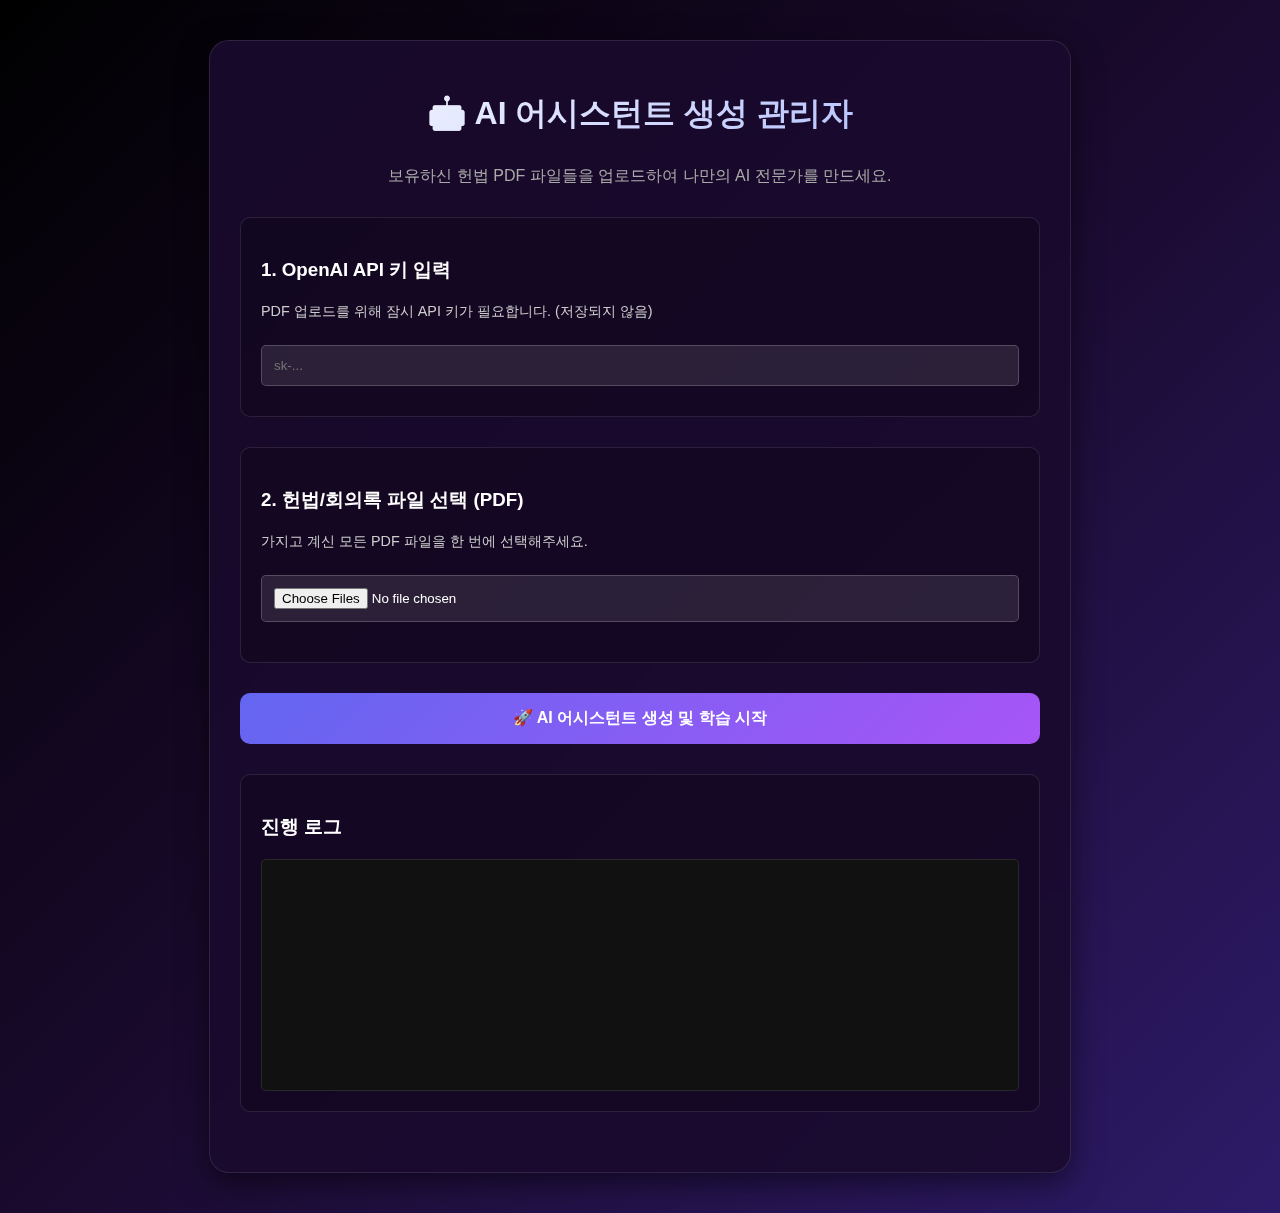
<file: admin.html>
<!DOCTYPE html>
<html lang="ko">

<head>
    <meta charset="UTF-8">
    <meta name="viewport" content="width=device-width, initial-scale=1.0">
    <title>AI 관리자 페이지 - 헌법 AI</title>
    <link rel="stylesheet" href="css/style.css">
    <style>
        body {
            display: block;
            padding: 40px;
            overflow-y: auto;
            color: #fff;
        }

        .container {
            max-width: 800px;
            margin: 0 auto;
            background: rgba(26, 10, 46, 0.9);
            padding: 30px;
            border-radius: 20px;
            box-shadow: 0 10px 30px rgba(0, 0, 0, 0.5);
            backdrop-filter: blur(10px);
            border: 1px solid rgba(255, 255, 255, 0.1);
        }

        h1,
        h2 {
            text-align: center;
            margin-bottom: 30px;
            background: linear-gradient(135deg, #fff 0%, #a5b4fc 100%);
            -webkit-background-clip: text;
            -webkit-text-fill-color: transparent;
        }

        .section {
            margin-bottom: 30px;
            padding: 20px;
            border: 1px solid rgba(255, 255, 255, 0.1);
            border-radius: 10px;
            background: rgba(0, 0, 0, 0.2);
        }

        input[type="text"],
        input[type="file"] {
            width: 100%;
            padding: 12px;
            margin: 10px 0;
            background: rgba(255, 255, 255, 0.1);
            border: 1px solid rgba(255, 255, 255, 0.2);
            border-radius: 5px;
            color: #fff;
            box-sizing: border-box;
        }

        .btn {
            width: 100%;
            padding: 15px;
            background: linear-gradient(135deg, #6366f1 0%, #a855f7 100%);
            color: white;
            border: none;
            border-radius: 10px;
            cursor: pointer;
            font-size: 16px;
            font-weight: bold;
            transition: all 0.3s ease;
        }

        .btn:hover {
            transform: translateY(-2px);
            box-shadow: 0 5px 15px rgba(99, 102, 241, 0.4);
        }

        .btn:disabled {
            background: #555;
            cursor: not-allowed;
            transform: none;
        }

        #log-area {
            background: #111;
            padding: 15px;
            border-radius: 5px;
            height: 200px;
            overflow-y: auto;
            font-family: monospace;
            font-size: 14px;
            border: 1px solid rgba(255, 255, 255, 0.1);
        }

        .log-entry {
            margin: 5px 0;
            border-bottom: 1px solid #222;
            padding-bottom: 2px;
        }

        .success {
            color: #4ade80;
        }

        .error {
            color: #f87171;
        }

        .info {
            color: #60a5fa;
        }

        .result-box {
            display: none;
            margin-top: 20px;
            padding: 20px;
            background: rgba(74, 222, 128, 0.1);
            border: 1px solid #4ade80;
            border-radius: 10px;
            text-align: center;
        }

        .copy-box {
            display: flex;
            gap: 10px;
            margin-top: 10px;
        }
    </style>
</head>

<body>
    <div class="container">
        <h1>🤖 AI 어시스턴트 생성 관리자</h1>
        <p style="text-align: center; color: #aaa; margin-bottom: 30px;">
            보유하신 헌법 PDF 파일들을 업로드하여 나만의 AI 전문가를 만드세요.
        </p>

        <div class="section">
            <h3>1. OpenAI API 키 입력</h3>
            <p style="font-size: 0.9em; color: #ccc;">PDF 업로드를 위해 잠시 API 키가 필요합니다. (저장되지 않음)</p>
            <input type="text" id="api-key" placeholder="sk-..." autocomplete="off">
        </div>

        <div class="section">
            <h3>2. 헌법/회의록 파일 선택 (PDF)</h3>
            <p style="font-size: 0.9em; color: #ccc;">가지고 계신 모든 PDF 파일을 한 번에 선택해주세요.</p>
            <input type="file" id="file-input" multiple accept=".pdf,.txt,.docx">
            <div id="file-list" style="margin-top: 10px; font-size: 0.9em; color: #aaa;"></div>
        </div>

        <button id="create-btn" class="btn">🚀 AI 어시스턴트 생성 및 학습 시작</button>

        <div id="result-area" class="result-box">
            <h3>🎉 생성 완료!</h3>
            <p>아래 어시스턴트 ID를 복사하여 <strong>index.html의 설정(⚙️)</strong>에 넣어주세요.</p>
            <div class="copy-box">
                <input type="text" id="assistant-id-result" readonly>
                <button onclick="copyResult()"
                    style="width: 80px; padding: 5px; background: #4ade80; border: none; border-radius: 5px; cursor: pointer; color: #000; font-weight: bold;">복사</button>
            </div>
        </div>

        <div class="section" style="margin-top: 30px;">
            <h3>진행 로그</h3>
            <div id="log-area"></div>
        </div>
    </div>

    <script src="js/admin.js"></script>
</body>

</html>
</file>
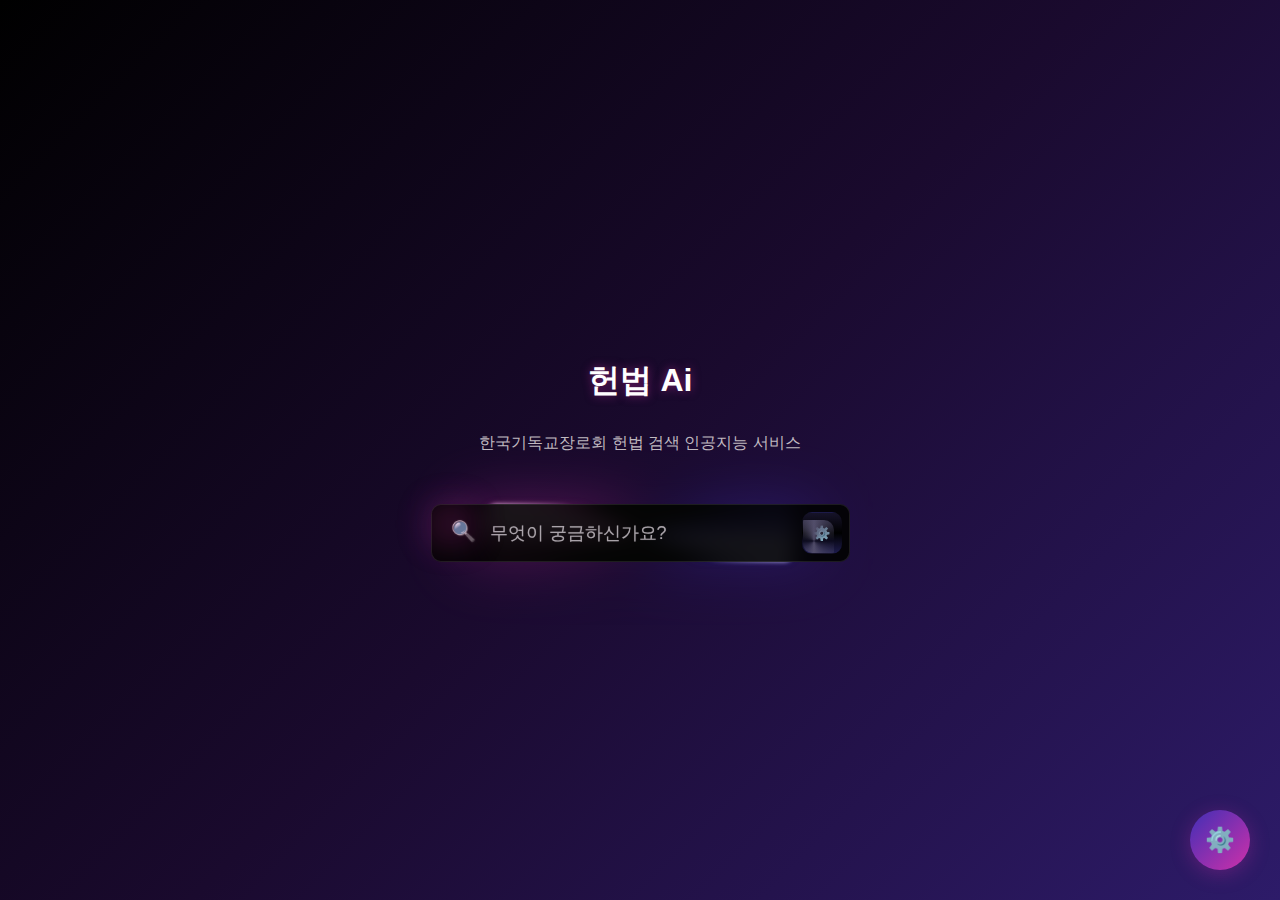
<file: index_backup.html>
<!DOCTYPE html>
<html lang="ko">
<head>
    <meta charset="UTF-8">
    <meta name="viewport" content="width=device-width, initial-scale=1.0">
    <title>PROK 헌법 Ai </title>
    <style>
        /* From Uiverse.io by Lakshay-art */ 
        body {
            margin: 0;
            padding: 0;
            min-height: 100vh;
            background: linear-gradient(135deg, #000000 0%, #1a0a2e 50%, #2d1b69 100%);
            display: flex;
            align-items: center;
            justify-content: center;
            font-family: 'Arial', sans-serif;
            overflow: hidden;
        }

        .grid {
            display: none; /* 체크무늬 제거 */
        }

        .white,
        .border,
        .darkBorderBg,
        .glow {
            max-height: 70px;
            max-width: 314px;
            height: 100%;
            width: 100%;
            position: absolute;
            overflow: hidden;
            z-index: -1;
            /* Border Radius */
            border-radius: 12px;
            filter: blur(3px);
        }

        .input {
            background-color: rgba(1, 2, 1, 0.9);
            border: none;
            width: 301px;
            height: 56px;
            border-radius: 10px;
            color: #ffffff;
            padding-inline: 59px;
            font-size: 18px;
            font-weight: 500;
            text-shadow: 0 0 1px rgba(255, 255, 255, 0.3);
            backdrop-filter: blur(10px);
            box-shadow: inset 0 0 0 1px rgba(255, 255, 255, 0.1);
        }

        #poda {
            display: flex;
            align-items: center;
            justify-content: center;
        }

        .input::placeholder {
            color: rgba(192, 185, 192, 0.8);
            font-weight: 400;
        }

        .input:focus {
            outline: none;
        }

        #input-mask {
            display: none; /* 입력 마스크 완전 제거 */
        }

        #pink-mask {
            pointer-events: none;
            width: 30px;
            height: 20px;
            position: absolute;
            background: #cf30aa;
            top: 10px;
            left: 5px;
            filter: blur(20px);
            opacity: 0.8;
            transition: all 2s;
        }

        #main:hover > #pink-mask {
            opacity: 0;
        }

        .white {
            max-height: 63px;
            max-width: 307px;
            border-radius: 10px;
            filter: blur(2px);
        }

        .white::before {
            content: "";
            z-index: -2;
            text-align: center;
            top: 50%;
            left: 50%;
            transform: translate(-50%, -50%) rotate(83deg);
            position: absolute;
            width: 600px;
            height: 600px;
            background-repeat: no-repeat;
            background-position: 0 0;
            filter: brightness(1.4);
            background-image: conic-gradient(
                rgba(0, 0, 0, 0) 0%,
                #a099d8,
                rgba(0, 0, 0, 0) 8%,
                rgba(0, 0, 0, 0) 50%,
                #dfa2da,
                rgba(0, 0, 0, 0) 58%
            );
            transition: all 2s;
        }

        .border {
            max-height: 59px;
            max-width: 303px;
            border-radius: 11px;
            filter: blur(0.5px);
        }

        .border::before {
            content: "";
            z-index: -2;
            text-align: center;
            top: 50%;
            left: 50%;
            transform: translate(-50%, -50%) rotate(70deg);
            position: absolute;
            width: 600px;
            height: 600px;
            filter: brightness(1.3);
            background-repeat: no-repeat;
            background-position: 0 0;
            background-image: conic-gradient(
                #1c191c,
                #402fb5 5%,
                #1c191c 14%,
                #1c191c 50%,
                #cf30aa 60%,
                #1c191c 64%
            );
            transition: all 2s;
        }

        .darkBorderBg {
            max-height: 65px;
            max-width: 312px;
        }

        .darkBorderBg::before {
            content: "";
            z-index: -2;
            text-align: center;
            top: 50%;
            left: 50%;
            transform: translate(-50%, -50%) rotate(82deg);
            position: absolute;
            width: 600px;
            height: 600px;
            background-repeat: no-repeat;
            background-position: 0 0;
            background-image: conic-gradient(
                rgba(0, 0, 0, 0),
                #18116a,
                rgba(0, 0, 0, 0) 10%,
                rgba(0, 0, 0, 0) 50%,
                #6e1b60,
                rgba(0, 0, 0, 0) 60%
            );
            transition: all 2s;
        }

        #poda:hover > .darkBorderBg::before {
            transform: translate(-50%, -50%) rotate(262deg);
        }

        #poda:hover > .glow::before {
            transform: translate(-50%, -50%) rotate(240deg);
        }

        #poda:hover > .white::before {
            transform: translate(-50%, -50%) rotate(263deg);
        }

        #poda:hover > .border::before {
            transform: translate(-50%, -50%) rotate(250deg);
        }

        #poda:hover > .darkBorderBg::before {
            transform: translate(-50%, -50%) rotate(-98deg);
        }

        #poda:hover > .glow::before {
            transform: translate(-50%, -50%) rotate(-120deg);
        }

        #poda:hover > .white::before {
            transform: translate(-50%, -50%) rotate(-97deg);
        }

        #poda:hover > .border::before {
            transform: translate(-50%, -50%) rotate(-110deg);
        }

        #poda:focus-within > .darkBorderBg::before {
            transform: translate(-50%, -50%) rotate(442deg);
            transition: all 4s;
        }

        #poda:focus-within > .glow::before {
            transform: translate(-50%, -50%) rotate(420deg);
            transition: all 4s;
        }

        #poda:focus-within > .white::before {
            transform: translate(-50%, -50%) rotate(443deg);
            transition: all 4s;
        }

        #poda:focus-within > .border::before {
            transform: translate(-50%, -50%) rotate(430deg);
            transition: all 4s;
        }

        .glow {
            overflow: hidden;
            filter: blur(30px);
            opacity: 0.4;
            max-height: 130px;
            max-width: 354px;
        }

        .glow:before {
            content: "";
            z-index: -2;
            text-align: center;
            top: 50%;
            left: 50%;
            transform: translate(-50%, -50%) rotate(60deg);
            position: absolute;
            width: 999px;
            height: 999px;
            background-repeat: no-repeat;
            background-position: 0 0;
            /*border color, change middle color*/
            background-image: conic-gradient(
                #000,
                #402fb5 5%,
                #000 38%,
                #000 50%,
                #cf30aa 60%,
                #000 87%
            );
            transition: all 2s;
        }

        @keyframes rotate {
            100% {
                transform: translate(-50%, -50%) rotate(450deg);
            }
        }

        @keyframes leftright {
            0% {
                transform: translate(0px, 0px);
                opacity: 1;
            }

            49% {
                transform: translate(250px, 0px);
                opacity: 0;
            }
            80% {
                transform: translate(-40px, 0px);
                opacity: 0;
            }

            100% {
                transform: translate(0px, 0px);
                opacity: 1;
            }
        }

        #filter-icon {
            position: absolute;
            top: 8px;
            right: 8px;
            display: flex;
            align-items: center;
            justify-content: center;
            z-index: 2;
            max-height: 40px;
            max-width: 38px;
            height: 100%;
            width: 100%;
            isolation: isolate;
            overflow: hidden;
            /* Border Radius */
            border-radius: 10px;
            background: linear-gradient(180deg, #161329, black, #1d1b4b);
            border: 1px solid transparent;
        }

        .filterBorder {
            height: 42px;
            width: 40px;
            position: absolute;
            overflow: hidden;
            top: 7px;
            right: 7px;
            border-radius: 10px;
        }

        .filterBorder::before {
            content: "";
            text-align: center;
            top: 50%;
            left: 50%;
            transform: translate(-50%, -50%) rotate(90deg);
            position: absolute;
            width: 600px;
            height: 600px;
            background-repeat: no-repeat;
            background-position: 0 0;
            filter: brightness(1.35);
            background-image: conic-gradient(
                rgba(0, 0, 0, 0),
                #3d3a4f,
                rgba(0, 0, 0, 0) 50%,
                rgba(0, 0, 0, 0) 50%,
                #3d3a4f,
                rgba(0, 0, 0, 0) 100%
            );
            animation: rotate 4s linear infinite;
        }

        #main {
            position: relative;
        }

        #search-icon {
            position: absolute;
            left: 20px;
            top: 15px;
            color: rgba(192, 185, 192, 0.9);
            font-size: 20px;
            text-shadow: 0 0 2px rgba(255, 255, 255, 0.2);
        }

        /* 추가 스타일 */
        .title {
            color: white;
            text-align: center;
            margin-bottom: 30px;
            font-size: 2rem;
            text-shadow: 0 0 10px rgba(207, 48, 170, 0.5);
        }

        .subtitle {
            color: #c0b9c0;
            text-align: center;
            margin-bottom: 50px;
            font-size: 1rem;
        }

        /* 챗봇 모달 스타일 */
        .chatbot-modal {
            position: fixed;
            top: 0;
            left: 0;
            width: 100%;
            height: 100%;
            background: rgba(0, 0, 0, 0.8);
            backdrop-filter: blur(10px);
            z-index: 2000;
            opacity: 0;
            visibility: hidden;
            transition: all 0.3s ease;
            display: flex;
            align-items: center;
            justify-content: center;
        }

        .chatbot-modal.show {
            opacity: 1;
            visibility: visible;
        }

        .chatbot-container {
            background: rgba(26, 10, 46, 0.95);
            backdrop-filter: blur(20px);
            border-radius: 20px;
            width: 90%;
            max-width: 800px;
            height: 80vh;
            max-height: 600px;
            border: 1px solid rgba(207, 48, 170, 0.3);
            box-shadow: 0 20px 60px rgba(0, 0, 0, 0.5);
            transform: scale(0.9);
            transition: transform 0.3s ease;
            display: flex;
            flex-direction: column;
        }

        .chatbot-modal.show .chatbot-container {
            transform: scale(1);
        }

        /* 챗봇 헤더 */
        .chatbot-header {
            display: flex;
            justify-content: space-between;
            align-items: center;
            padding: 20px 24px;
            border-bottom: 1px solid rgba(207, 48, 170, 0.2);
            background: rgba(207, 48, 170, 0.1);
            border-radius: 20px 20px 0 0;
        }

        .chatbot-title {
            color: white;
            font-size: 1.3rem;
            font-weight: 600;
            display: flex;
            align-items: center;
            gap: 12px;
        }

        .chatbot-avatar {
            width: 32px;
            height: 32px;
            border-radius: 50%;
            background: linear-gradient(135deg, #402fb5, #cf30aa);
            display: flex;
            align-items: center;
            justify-content: center;
            color: white;
            font-weight: 600;
            font-size: 1rem;
        }

        .chatbot-close {
            background: none;
            border: none;
            color: #c0b9c0;
            font-size: 1.5rem;
            cursor: pointer;
            padding: 8px;
            border-radius: 8px;
            transition: all 0.2s ease;
        }

        .chatbot-close:hover {
            background: rgba(207, 48, 170, 0.1);
            color: #cf30aa;
        }

        /* 챗봇 메시지 영역 */
        .chatbot-messages {
            flex: 1;
            overflow-y: auto;
            padding: 20px;
            display: flex;
            flex-direction: column;
            gap: 16px;
        }

        .chatbot-message {
            display: flex;
            gap: 12px;
            animation: messageSlideIn 0.3s ease;
        }

        @keyframes messageSlideIn {
            from {
                opacity: 0;
                transform: translateY(10px);
            }
            to {
                opacity: 1;
                transform: translateY(0);
            }
        }

        .chatbot-message.user {
            flex-direction: row-reverse;
        }

        .message-avatar {
            width: 36px;
            height: 36px;
            border-radius: 50%;
            display: flex;
            align-items: center;
            justify-content: center;
            font-weight: 600;
            font-size: 0.9rem;
            flex-shrink: 0;
        }

        .message-avatar.bot {
            background: linear-gradient(135deg, #402fb5, #cf30aa);
            color: white;
        }

        .message-avatar.user {
            background: linear-gradient(135deg, #cf30aa, #402fb5);
            color: white;
        }

        .message-content {
            max-width: 70%;
            padding: 12px 16px;
            border-radius: 18px;
            line-height: 1.4;
            word-wrap: break-word;
        }

        .message-content.bot {
            background: rgba(207, 48, 170, 0.1);
            color: #c0b9c0;
            border: 1px solid rgba(207, 48, 170, 0.2);
        }

        .message-content.user {
            background: linear-gradient(135deg, #402fb5, #cf30aa);
            color: white;
        }

        /* 챗봇 입력 영역 */
        .chatbot-input-area {
            padding: 20px;
            border-top: 1px solid rgba(207, 48, 170, 0.2);
            background: rgba(207, 48, 170, 0.05);
            border-radius: 0 0 20px 20px;
        }

        .chatbot-input-container {
            display: flex;
            gap: 12px;
            align-items: flex-end;
        }

        .chatbot-input {
            flex: 1;
            background: rgba(1, 2, 1, 0.9);
            border: 1px solid rgba(207, 48, 170, 0.3);
            border-radius: 20px;
            color: #ffffff;
            padding: 12px 16px;
            font-size: 14px;
            resize: none;
            min-height: 44px;
            max-height: 120px;
            backdrop-filter: blur(10px);
            box-shadow: inset 0 0 0 1px rgba(255, 255, 255, 0.1);
        }

        .chatbot-input:focus {
            outline: none;
            border-color: #cf30aa;
            box-shadow: 0 0 0 2px rgba(207, 48, 170, 0.2);
        }

        .chatbot-input:disabled {
            opacity: 0.5;
            cursor: not-allowed;
        }

        .chatbot-input::placeholder {
            color: rgba(192, 185, 192, 0.6);
        }

        .chatbot-send-btn {
            background: linear-gradient(135deg, #402fb5, #cf30aa);
            border: none;
            border-radius: 50%;
            width: 44px;
            height: 44px;
            color: white;
            font-size: 18px;
            cursor: pointer;
            transition: all 0.2s ease;
            display: flex;
            align-items: center;
            justify-content: center;
            flex-shrink: 0;
        }

        .chatbot-send-btn:hover:not(:disabled) {
            transform: scale(1.05);
            box-shadow: 0 4px 12px rgba(207, 48, 170, 0.3);
        }

        .chatbot-send-btn:disabled {
            opacity: 0.5;
            cursor: not-allowed;
            transform: none;
        }

        /* 타이핑 애니메이션 */
        .typing-indicator {
            display: flex;
            gap: 4px;
            padding: 12px 16px;
            background: rgba(207, 48, 170, 0.1);
            border-radius: 18px;
            border: 1px solid rgba(207, 48, 170, 0.2);
            width: fit-content;
        }

        .typing-dot {
            width: 8px;
            height: 8px;
            border-radius: 50%;
            background: #cf30aa;
            animation: typing 1.4s infinite ease-in-out;
        }

        .typing-dot:nth-child(1) { animation-delay: -0.32s; }
        .typing-dot:nth-child(2) { animation-delay: -0.16s; }

        @keyframes typing {
            0%, 80%, 100% {
                transform: scale(0.8);
                opacity: 0.5;
            }
            40% {
                transform: scale(1);
                opacity: 1;
            }
        }

        /* 자료를 찾는 중 애니메이션 */
        @keyframes searching {
            0%, 100% {
                opacity: 1;
            }
            50% {
                opacity: 0.7;
            }
        }

        .searching-indicator {
            animation: searching 1.5s ease-in-out infinite;
        }

        /* 복사 버튼 스타일 */
        .copy-btn {
            position: absolute;
            top: 8px;
            right: 8px;
            background: rgba(207, 48, 170, 0.2);
            border: 1px solid rgba(207, 48, 170, 0.3);
            border-radius: 6px;
            color: #c0b9c0;
            padding: 4px 8px;
            font-size: 11px;
            cursor: pointer;
            transition: all 0.2s ease;
            opacity: 0;
            z-index: 10;
        }

        .message-content:hover .copy-btn {
            opacity: 1;
        }

        .copy-btn:hover {
            background: rgba(207, 48, 170, 0.3);
            color: #ffffff;
            transform: scale(1.05);
        }

        .copy-btn.copied {
            background: rgba(76, 175, 80, 0.3);
            border-color: rgba(76, 175, 80, 0.5);
            color: #4CAF50;
        }

        /* 공유 버튼 스타일 */
        .share-btn {
            position: absolute;
            top: 20px;
            right: 20px;
            background: linear-gradient(135deg, #402fb5, #cf30aa);
            border: none;
            border-radius: 8px;
            color: white;
            padding: 8px 12px;
            font-size: 12px;
            font-weight: 500;
            cursor: pointer;
            transition: all 0.2s ease;
            z-index: 1001;
            display: flex;
            align-items: center;
            gap: 6px;
        }

        .share-btn:hover {
            transform: translateY(-1px);
            box-shadow: 0 4px 12px rgba(207, 48, 170, 0.3);
        }

        .share-btn:active {
            transform: translateY(0);
        }

        /* 메시지 컨테이너에 상대 위치 설정 */
        .chatbot-message {
            position: relative;
        }

        .message-content {
            position: relative;
        }

        /* 대화 횟수 표시 */
        .conversation-counter {
            position: absolute;
            top: 20px;
            right: 80px;
            background: rgba(207, 48, 170, 0.2);
            color: #c0b9c0;
            padding: 4px 12px;
            border-radius: 12px;
            font-size: 0.8rem;
            border: 1px solid rgba(207, 48, 170, 0.3);
        }

        /* 스크롤바 스타일 */
        .chatbot-messages::-webkit-scrollbar {
            width: 6px;
        }

        .chatbot-messages::-webkit-scrollbar-track {
            background: rgba(207, 48, 170, 0.1);
            border-radius: 3px;
        }

        .chatbot-messages::-webkit-scrollbar-thumb {
            background: rgba(207, 48, 170, 0.3);
            border-radius: 3px;
        }

        .chatbot-messages::-webkit-scrollbar-thumb:hover {
            background: rgba(207, 48, 170, 0.5);
        }

        /* 셋업 버튼 스타일 */
        .setup-button {
            position: fixed;
            bottom: 30px;
            right: 30px;
            width: 60px;
            height: 60px;
            background: linear-gradient(135deg, #402fb5, #cf30aa);
            border: none;
            border-radius: 50%;
            color: white;
            font-size: 24px;
            cursor: pointer;
            box-shadow: 0 4px 20px rgba(207, 48, 170, 0.3);
            transition: all 0.3s ease;
            z-index: 1000;
            display: flex;
            align-items: center;
            justify-content: center;
        }

        .setup-button:hover {
            transform: scale(1.1);
            box-shadow: 0 6px 25px rgba(207, 48, 170, 0.4);
        }

        .setup-button:active {
            transform: scale(0.95);
        }

        /* 셋업 패널 스타일 */
        .setup-panel {
            position: fixed;
            bottom: 100px;
            right: 30px;
            width: 350px;
            background: rgba(26, 10, 46, 0.95);
            border: 1px solid rgba(207, 48, 170, 0.3);
            border-radius: 20px;
            backdrop-filter: blur(20px);
            box-shadow: 0 10px 40px rgba(0, 0, 0, 0.5);
            z-index: 999;
            opacity: 0;
            visibility: hidden;
            transform: translateY(20px);
            transition: all 0.3s ease;
            padding: 25px;
        }

        .setup-panel.show {
            opacity: 1;
            visibility: visible;
            transform: translateY(0);
        }

        .setup-header {
            display: flex;
            justify-content: space-between;
            align-items: center;
            margin-bottom: 20px;
            padding-bottom: 15px;
            border-bottom: 1px solid rgba(207, 48, 170, 0.2);
        }

        .setup-title {
            color: #ffffff;
            font-size: 18px;
            font-weight: 600;
        }

        .setup-close {
            background: none;
            border: none;
            color: #c0b9c0;
            font-size: 20px;
            cursor: pointer;
            padding: 5px;
            border-radius: 50%;
            transition: all 0.2s ease;
        }

        .setup-close:hover {
            background: rgba(207, 48, 170, 0.2);
            color: #ffffff;
        }

        .setup-section {
            margin-bottom: 20px;
        }

        .setup-section-title {
            color: #c0b9c0;
            font-size: 14px;
            font-weight: 500;
            margin-bottom: 10px;
            text-transform: uppercase;
            letter-spacing: 0.5px;
        }

        .setup-input-group {
            margin-bottom: 15px;
        }

        .setup-label {
            display: block;
            color: #ffffff;
            font-size: 13px;
            margin-bottom: 5px;
            font-weight: 500;
        }

        .setup-input {
            width: 100%;
            background: rgba(1, 2, 1, 0.8);
            border: 1px solid rgba(207, 48, 170, 0.3);
            border-radius: 10px;
            color: #ffffff;
            padding: 10px 12px;
            font-size: 13px;
            backdrop-filter: blur(10px);
            transition: all 0.2s ease;
        }

        .setup-input:focus {
            outline: none;
            border-color: #cf30aa;
            box-shadow: 0 0 0 2px rgba(207, 48, 170, 0.2);
        }

        .setup-input::placeholder {
            color: rgba(192, 185, 192, 0.5);
        }

        .setup-select {
            width: 100%;
            background: rgba(1, 2, 1, 0.8);
            border: 1px solid rgba(207, 48, 170, 0.3);
            border-radius: 10px;
            color: #ffffff;
            padding: 10px 12px;
            font-size: 13px;
            backdrop-filter: blur(10px);
            cursor: pointer;
        }

        .setup-select:focus {
            outline: none;
            border-color: #cf30aa;
        }

        .setup-select option {
            background: rgba(26, 10, 46, 0.95);
            color: #ffffff;
        }

        .setup-toggle {
            display: flex;
            align-items: center;
            justify-content: space-between;
            margin-bottom: 10px;
        }

        .toggle-label {
            color: #ffffff;
            font-size: 13px;
            font-weight: 500;
        }

        .toggle-switch {
            position: relative;
            width: 44px;
            height: 24px;
            background: rgba(207, 48, 170, 0.3);
            border-radius: 12px;
            cursor: pointer;
            transition: all 0.3s ease;
        }

        .toggle-switch.active {
            background: #cf30aa;
        }

        .toggle-switch::after {
            content: '';
            position: absolute;
            top: 2px;
            left: 2px;
            width: 20px;
            height: 20px;
            background: white;
            border-radius: 50%;
            transition: all 0.3s ease;
        }

        .toggle-switch.active::after {
            transform: translateX(20px);
        }

        .setup-buttons {
            display: flex;
            gap: 8px;
            margin-top: 20px;
            flex-wrap: wrap;
        }

        .setup-btn {
            flex: 1;
            min-width: 80px;
            background: linear-gradient(135deg, #402fb5, #cf30aa);
            border: none;
            border-radius: 10px;
            color: white;
            padding: 10px 12px;
            font-size: 12px;
            font-weight: 500;
            cursor: pointer;
            transition: all 0.2s ease;
        }

        .setup-btn:hover {
            transform: translateY(-1px);
            box-shadow: 0 4px 12px rgba(207, 48, 170, 0.3);
        }

        .setup-btn.secondary {
            background: rgba(207, 48, 170, 0.2);
            border: 1px solid rgba(207, 48, 170, 0.3);
        }

        .setup-btn.secondary:hover {
            background: rgba(207, 48, 170, 0.3);
        }

        .setup-btn.close {
            background: rgba(244, 67, 54, 0.2);
            border: 1px solid rgba(244, 67, 54, 0.3);
            color: #ff6b6b;
        }

        .setup-btn.close:hover {
            background: rgba(244, 67, 54, 0.3);
            color: #ffffff;
        }

        .setup-status {
            display: flex;
            align-items: center;
            gap: 8px;
            margin-bottom: 15px;
            padding: 10px;
            background: rgba(207, 48, 170, 0.1);
            border-radius: 10px;
            border: 1px solid rgba(207, 48, 170, 0.2);
        }

        .status-indicator {
            width: 8px;
            height: 8px;
            border-radius: 50%;
            background: #4CAF50;
        }

        .status-indicator.error {
            background: #f44336;
        }

        .status-text {
            color: #c0b9c0;
            font-size: 12px;
        }

        .setup-info {
            color: rgba(192, 185, 192, 0.7);
            font-size: 11px;
            line-height: 1.4;
            margin-top: 5px;
        }
    </style>
</head>
<body>
    <div class="grid"></div>
    
    <div style="text-align: center; z-index: 10;">
        <h1 class="title">헌법 Ai</h1>
        <p class="subtitle">한국기독교장로회 헌법 검색 인공지능 서비스 </p>
        
        <div id="main">
            <div id="poda">
                <div class="glow"></div>
                <div class="darkBorderBg"></div>
                <div class="border"></div>
                <div class="white"></div>
                
                <input type="text" class="input" placeholder="무엇이 궁금하신가요?" id="search-input" autocomplete="off" autocorrect="off" autocapitalize="off" spellcheck="false">
                
                <div id="search-icon">🔍</div>
                <div id="input-mask"></div>
                <div id="pink-mask"></div>
                
                <div id="filter-icon">
                    <div class="filterBorder"></div>
                    <span style="color: white; font-size: 14px;">⚙️</span>
                </div>
            </div>
        </div>
    </div>

    <!-- 챗봇 모달 -->
    <div class="chatbot-modal" id="chatbot-modal">
        <div class="chatbot-container">
            <!-- 챗봇 헤더 -->
            <div class="chatbot-header">
                <div class="chatbot-title">
                    <div class="chatbot-avatar">AI</div>
                    <span>헌법 AI 어시스턴트</span>
                </div>
                <div class="conversation-counter" id="conversation-counter">
                    대화: 0/10
                </div>
                <button class="chatbot-close" id="chatbot-close">&times;</button>
            </div>

            <!-- 챗봇 메시지 영역 -->
            <div class="chatbot-messages" id="chatbot-messages">
                <!-- 메시지들이 여기에 동적으로 추가됩니다 -->
            </div>

            <!-- 공유 버튼 -->
            <button class="share-btn" id="share-conversation-btn" title="대화 내용 공유">
                📤 공유
            </button>

            <!-- 챗봇 입력 영역 -->
            <div class="chatbot-input-area">
                <div class="chatbot-input-container">
                    <textarea 
                        class="chatbot-input" 
                        id="chatbot-input" 
                        placeholder="추가 질문을 입력하세요..."
                        rows="1"
                        autocomplete="off"
                        autocorrect="off"
                        autocapitalize="off"
                        spellcheck="false"
                    ></textarea>
                    <button class="chatbot-send-btn" id="chatbot-send-btn">
                        ➤
                    </button>
                </div>
            </div>
        </div>
    </div>

    <!-- 셋업 버튼 -->
    <button class="setup-button" id="setup-button" title="AI 설정">
        ⚙️
    </button>

    <!-- 셋업 패널 -->
    <div class="setup-panel" id="setup-panel">
        <div class="setup-header">
            <div class="setup-title">AI 설정</div>
            <button class="setup-close" id="setup-close">&times;</button>
        </div>

        <!-- API 상태 -->
        <div class="setup-status" id="api-status">
            <div class="status-indicator" id="status-indicator"></div>
            <div class="status-text" id="status-text">API 연결 확인 중...</div>
        </div>

        <!-- API 설정 섹션 -->
        <div class="setup-section">
            <div class="setup-section-title">OpenAI API 설정</div>
            
            <div class="setup-input-group">
                <label class="setup-label">API 키</label>
                <input type="password" class="setup-input" id="api-key-input" placeholder="sk-...">
                <div class="setup-info">OpenAI API 키를 입력하세요. 보안을 위해 암호화되어 저장됩니다.</div>
            </div>

            <div class="setup-input-group">
                <label class="setup-label">모델 선택</label>
                <select class="setup-select" id="model-select">
                    <option value="gpt-3.5-turbo">GPT-3.5 Turbo (빠름, 저렴)</option>
                    <option value="gpt-4">GPT-4 (정확함, 비쌈)</option>
                    <option value="gpt-4-turbo">GPT-4 Turbo (균형)</option>
                </select>
            </div>

            <div class="setup-input-group">
                <label class="setup-label">최대 토큰 수</label>
                <input type="number" class="setup-input" id="max-tokens-input" value="500" min="100" max="2000">
                <div class="setup-info">응답의 최대 길이를 설정합니다. 높을수록 긴 답변을 받을 수 있습니다.</div>
            </div>

            <div class="setup-input-group">
                <label class="setup-label">창의성 (Temperature)</label>
                <input type="range" class="setup-input" id="temperature-input" min="0" max="2" step="0.1" value="0.7">
                <div class="setup-info">0: 일관된 답변, 2: 창의적인 답변</div>
            </div>
        </div>

        <!-- 대화 설정 섹션 -->
        <div class="setup-section">
            <div class="setup-section-title">대화 설정</div>
            
            <div class="setup-input-group">
                <label class="setup-label">최대 대화 횟수</label>
                <input type="number" class="setup-input" id="max-conversations-input" value="10" min="5" max="50">
            </div>

            <div class="setup-toggle">
                <span class="toggle-label">대화 기록 저장</span>
                <div class="toggle-switch" id="save-history-toggle">
                    <input type="checkbox" id="save-history-checkbox" style="display: none;">
                </div>
            </div>

            <div class="setup-toggle">
                <span class="toggle-label">타이핑 애니메이션</span>
                <div class="toggle-switch active" id="typing-animation-toggle">
                    <input type="checkbox" id="typing-animation-checkbox" checked style="display: none;">
                </div>
            </div>
        </div>

        <!-- 프롬프트 설정 섹션 -->
        <div class="setup-section">
            <div class="setup-section-title">AI 프롬프트 설정</div>
            
            <div class="setup-input-group">
                <label class="setup-label">시스템 프롬프트</label>
                <textarea class="setup-input" id="system-prompt-input" rows="4" placeholder="AI의 역할과 행동을 정의하는 프롬프트를 입력하세요...">당신은 한국기독교장로회 헌법 전문가입니다. 사용자의 질문에 대해 헌법에 근거하여 정확하고 친근하게 답변해주세요. 답변은 한국어로 하며, 헌법 조항을 인용할 때는 구체적으로 언급해주세요.</textarea>
            </div>
        </div>

        <!-- 버튼 영역 -->
        <div class="setup-buttons">
            <button class="setup-btn" id="save-settings-btn">설정 저장</button>
            <button class="setup-btn secondary" id="test-api-btn">API 테스트</button>
            <button class="setup-btn secondary" id="reset-settings-btn">초기화</button>
            <button class="setup-btn secondary close" id="close-settings-btn">닫기</button>
        </div>
    </div>

    <script>
        // 챗봇 상태 관리
        let isModalOpen = false;
        let isSetupPanelOpen = false;
        let conversationHistory = [];
        let conversationCount = 0;
        let MAX_CONVERSATIONS = 10;

        // AI 설정 관리
        let aiSettings = {
            apiKey: '', // API 키는 사용자가 설정에서 입력해야 함
            model: 'gpt-3.5-turbo',
            maxTokens: 500,
            temperature: 0.7,
            systemPrompt: '당신은 한국기독교장로회 헌법 전문가입니다. 사용자의 질문에 대해 헌법에 근거하여 정확하고 친근하게 답변해주세요. 답변은 한국어로 하며, 헌법 조항을 인용할 때는 구체적으로 언급해주세요.',
            saveHistory: false,
            typingAnimation: true
        };

        // ChatGPT API 설정
        const OPENAI_API_URL = 'https://api.openai.com/v1/chat/completions';

        // DOM 요소들
        const searchInput = document.getElementById('search-input');
        const chatbotModal = document.getElementById('chatbot-modal');
        const chatbotClose = document.getElementById('chatbot-close');
        const chatbotMessages = document.getElementById('chatbot-messages');
        const chatbotInput = document.getElementById('chatbot-input');
        const chatbotSendBtn = document.getElementById('chatbot-send-btn');
        const conversationCounter = document.getElementById('conversation-counter');

        // 셋업 패널 DOM 요소들
        const setupButton = document.getElementById('setup-button');
        const setupPanel = document.getElementById('setup-panel');
        const setupClose = document.getElementById('setup-close');
        const apiKeyInput = document.getElementById('api-key-input');
        const modelSelect = document.getElementById('model-select');
        const maxTokensInput = document.getElementById('max-tokens-input');
        const temperatureInput = document.getElementById('temperature-input');
        const maxConversationsInput = document.getElementById('max-conversations-input');
        const saveHistoryToggle = document.getElementById('save-history-toggle');
        const saveHistoryCheckbox = document.getElementById('save-history-checkbox');
        const typingAnimationToggle = document.getElementById('typing-animation-toggle');
        const typingAnimationCheckbox = document.getElementById('typing-animation-checkbox');
        const systemPromptInput = document.getElementById('system-prompt-input');
        const saveSettingsBtn = document.getElementById('save-settings-btn');
        const testApiBtn = document.getElementById('test-api-btn');
        const resetSettingsBtn = document.getElementById('reset-settings-btn');
        const closeSettingsBtn = document.getElementById('close-settings-btn');
        const shareConversationBtn = document.getElementById('share-conversation-btn');
        const statusIndicator = document.getElementById('status-indicator');
        const statusText = document.getElementById('status-text');

        // ChatGPT API 호출 함수
        async function callChatGPTAPI(userMessage, conversationHistory) {
            try {
                // API 키 확인
                if (!checkApiKey()) {
                    throw new Error('API 키가 설정되지 않았습니다. ⚙️ 설정에서 API 키를 입력해주세요.');
                }

                // 대화 기록을 OpenAI 형식으로 변환
                const messages = [
                    {
                        role: "system",
                        content: aiSettings.systemPrompt
                    }
                ];

                // 이전 대화 기록 추가 (최근 10개만)
                const recentHistory = conversationHistory.slice(-10);
                recentHistory.forEach(msg => {
                    if (msg.sender === 'user') {
                        messages.push({
                            role: "user",
                            content: msg.content
                        });
                    } else if (msg.sender === 'bot') {
                        messages.push({
                            role: "assistant",
                            content: msg.content
                        });
                    }
                });

                // 현재 사용자 메시지 추가
                messages.push({
                    role: "user",
                    content: userMessage
                });

                const response = await fetch(OPENAI_API_URL, {
                    method: 'POST',
                    headers: {
                        'Content-Type': 'application/json',
                        'Authorization': `Bearer ${aiSettings.apiKey}`
                    },
                    body: JSON.stringify({
                        model: aiSettings.model,
                        messages: messages,
                        max_tokens: aiSettings.maxTokens,
                        temperature: aiSettings.temperature,
                        top_p: 1,
                        frequency_penalty: 0,
                        presence_penalty: 0
                    })
                });

                if (!response.ok) {
                    throw new Error(`API 호출 실패: ${response.status} ${response.statusText}`);
                }

                const data = await response.json();
                
                if (data.choices && data.choices[0] && data.choices[0].message) {
                    return data.choices[0].message.content.trim();
                } else {
                    throw new Error('API 응답 형식 오류');
                }

            } catch (error) {
                console.error('ChatGPT API 호출 오류:', error);
                return `죄송합니다. 일시적인 오류가 발생했습니다. 잠시 후 다시 시도해주세요. (오류: ${error.message})`;
            }
        }

        // 폴백 응답 (API 오류 시 사용)
        const fallbackResponses = {
            // 헌법 관련 응답
            constitution: [
                "한국기독교장로회 헌법에 따르면, 교회는 그리스도의 몸이요 하나님의 백성의 공동체입니다. 교회의 본질과 사명에 대해 더 자세히 알고 싶으시면 말씀해 주세요.",
                "헌법 제1조에서는 교회의 정의를 명확히 하고 있습니다. 교회는 말씀과 성례를 통해 그리스도를 고백하고, 하나님의 나라를 선포하는 성령의 공동체입니다.",
                "헌법에 명시된 교회의 사명은 모든 민족을 제자로 삼는 것입니다. 이는 마태복음 28장의 대위임령에 근거한 중요한 사명입니다.",
                "교회의 치리는 하나님의 말씀에 따라 행하여져야 하며, 교회의 질서와 평화를 유지하기 위한 것입니다. 권징은 사랑의 정신으로 행하여져야 합니다."
            ],
            
            // 일반적인 대화 응답
            general: [
                "흥미로운 질문이네요! 더 구체적으로 말씀해 주시면 더 정확한 답변을 드릴 수 있습니다.",
                "좋은 지적입니다. 이 주제에 대해 헌법에서 어떻게 다루고 있는지 함께 살펴보겠습니다.",
                "이해가 되지 않는 부분이 있으시면 언제든지 추가 질문을 해주세요. 더 자세히 설명드리겠습니다.",
                "정말 중요한 질문이네요! 이는 교회의 기본 원리와 관련된 핵심적인 내용입니다."
            ],
            
            // 장로 관련 응답
            elder: [
                "장로는 교회의 치리와 목양을 담당하며, 말씀의 선포와 성례의 집행을 관장합니다. 헌법에서 장로의 직무와 권한을 구체적으로 규정하고 있습니다.",
                "장로는 그리스도의 대리자로서 교회를 치리하며, 하나님의 말씀에 따라 교회의 질서를 유지하고 신앙의 순결을 보호합니다.",
                "장로 선출은 교회의 중요한 일이며, 헌법에서 명시한 자격과 절차에 따라 진행되어야 합니다."
            ],
            
            // 성례전 관련 응답
            sacrament: [
                "세례는 그리스도와의 연합을 상징하며, 죄의 용서와 새 생명을 받는 표시입니다. 헌법에서 세례의 의미와 집행 방법을 구체적으로 규정하고 있습니다.",
                "성찬은 그리스도의 죽음과 부활을 기념하며, 그리스도의 몸과 피에 참여함을 상징합니다. 이는 교회의 연합과 사랑을 표현합니다.",
                "성례전은 교회의 중요한 예식이며, 헌법에서 그 의미와 집행 절차를 명확히 규정하고 있습니다."
            ],
            
            // 교회 정치 관련 응답
            polity: [
                "교회의 치리는 민주적 원리에 따라 행하여져야 하며, 모든 중요한 결정은 회의를 통해 이루어져야 합니다.",
                "교회의 각 기관은 서로 협력하며, 하나님의 영광을 위해 일해야 합니다. 헌법에서 이러한 협력 관계를 구체적으로 규정하고 있습니다.",
                "교회의 모든 행정은 투명하고 공정하게 이루어져야 하며, 이는 헌법에서 강조하는 중요한 원리입니다."
            ],
            
            // API 오류 응답
            error: [
                "죄송합니다. 현재 API 연결에 문제가 있습니다. ⚙️ 셋업 버튼에서 올바른 API 키를 설정해주세요.",
                "API 연결 오류가 발생했습니다. 설정에서 API 키를 확인하고 다시 시도해주세요.",
                "일시적인 서비스 오류입니다. 잠시 후 다시 시도하거나 설정을 확인해주세요."
            ]
        };

        function getFallbackResponse(question = '') {
            const lowerQuestion = question.toLowerCase();
            
            // 질문 내용에 따른 응답 선택
            if (lowerQuestion.includes('헌법') || lowerQuestion.includes('교회') || lowerQuestion.includes('정의')) {
                return fallbackResponses.constitution[Math.floor(Math.random() * fallbackResponses.constitution.length)];
            } else if (lowerQuestion.includes('장로') || lowerQuestion.includes('직무') || lowerQuestion.includes('권한')) {
                return fallbackResponses.elder[Math.floor(Math.random() * fallbackResponses.elder.length)];
            } else if (lowerQuestion.includes('세례') || lowerQuestion.includes('성찬') || lowerQuestion.includes('성례')) {
                return fallbackResponses.sacrament[Math.floor(Math.random() * fallbackResponses.sacrament.length)];
            } else if (lowerQuestion.includes('치리') || lowerQuestion.includes('정치') || lowerQuestion.includes('행정')) {
                return fallbackResponses.polity[Math.floor(Math.random() * fallbackResponses.polity.length)];
            } else {
                return fallbackResponses.general[Math.floor(Math.random() * fallbackResponses.general.length)];
            }
        }

        function getErrorResponse() {
            return fallbackResponses.error[Math.floor(Math.random() * fallbackResponses.error.length)];
        }

        // 셋업 패널 관련 함수들
        function openSetupPanel() {
            isSetupPanelOpen = true;
            setupPanel.classList.add('show');
            loadSettingsToUI();
            checkApiStatus();
        }

        function closeSetupPanel() {
            isSetupPanelOpen = false;
            setupPanel.classList.remove('show');
        }

        function loadSettingsToUI() {
            // API 키는 보안을 위해 마스킹하여 표시
            if (aiSettings.apiKey) {
                const maskedKey = aiSettings.apiKey.substring(0, 7) + '...' + aiSettings.apiKey.substring(aiSettings.apiKey.length - 4);
                apiKeyInput.value = maskedKey;
                apiKeyInput.setAttribute('data-actual-key', aiSettings.apiKey);
            } else {
                apiKeyInput.value = '';
                apiKeyInput.removeAttribute('data-actual-key');
            }
            
            modelSelect.value = aiSettings.model;
            maxTokensInput.value = aiSettings.maxTokens;
            temperatureInput.value = aiSettings.temperature;
            maxConversationsInput.value = MAX_CONVERSATIONS;
            systemPromptInput.value = aiSettings.systemPrompt;
            
            // 토글 스위치 설정
            saveHistoryCheckbox.checked = aiSettings.saveHistory;
            saveHistoryToggle.classList.toggle('active', aiSettings.saveHistory);
            
            typingAnimationCheckbox.checked = aiSettings.typingAnimation;
            typingAnimationToggle.classList.toggle('active', aiSettings.typingAnimation);
        }

        function saveSettings() {
            // API 키 유효성 검사
            const apiKey = apiKeyInput.value.trim();
            if (!apiKey) {
                alert('API 키를 입력해주세요.');
                apiKeyInput.focus();
                return;
            }
            
            if (!isValidApiKey(apiKey)) {
                alert('올바른 API 키 형식이 아닙니다. sk-로 시작하는 API 키를 입력해주세요.');
                apiKeyInput.focus();
                return;
            }
            
            // 설정 저장
            aiSettings.apiKey = apiKey;
            aiSettings.model = modelSelect.value;
            aiSettings.maxTokens = parseInt(maxTokensInput.value);
            aiSettings.temperature = parseFloat(temperatureInput.value);
            aiSettings.systemPrompt = systemPromptInput.value.trim();
            aiSettings.saveHistory = saveHistoryCheckbox.checked;
            aiSettings.typingAnimation = typingAnimationCheckbox.checked;
            
            MAX_CONVERSATIONS = parseInt(maxConversationsInput.value);
            
            // 로컬 스토리지에 저장
            localStorage.setItem('aiSettings', JSON.stringify(aiSettings));
            localStorage.setItem('maxConversations', MAX_CONVERSATIONS);
            
            // 상태 업데이트
            updateConversationCounter();
            
            // API 상태 확인
            checkApiStatus();
            
            alert('설정이 저장되었습니다! API 키가 성공적으로 설정되었습니다.');
        }

        function resetSettings() {
            if (confirm('모든 설정을 초기값으로 되돌리시겠습니까? 저장된 API 키도 삭제됩니다.')) {
                aiSettings = {
                    apiKey: '', // API 키는 사용자가 설정에서 입력해야 함
                    model: 'gpt-3.5-turbo',
                    maxTokens: 500,
                    temperature: 0.7,
                    systemPrompt: '당신은 한국기독교장로회 헌법 전문가입니다. 사용자의 질문에 대해 헌법에 근거하여 정확하고 친근하게 답변해주세요. 답변은 한국어로 하며, 헌법 조항을 인용할 때는 구체적으로 언급해주세요.',
                    saveHistory: false,
                    typingAnimation: true
                };
                
                MAX_CONVERSATIONS = 10;
                
                loadSettingsToUI();
                localStorage.removeItem('aiSettings');
                localStorage.removeItem('maxConversations');
                
                // API 상태 업데이트
                checkApiStatus();
                
                alert('설정이 초기화되었습니다! API 키를 다시 입력해주세요.');
            }
        }

        async function testApiConnection() {
            const originalText = testApiBtn.textContent;
            testApiBtn.textContent = '테스트 중...';
            testApiBtn.disabled = true;
            
            try {
                const testMessage = "안녕하세요. 간단한 테스트입니다.";
                const response = await callChatGPTAPI(testMessage, []);
                
                if (response.includes('죄송합니다') || response.includes('오류')) {
                    throw new Error('API 응답 오류');
                }
                
                alert('API 연결 테스트 성공!\n\n응답: ' + response.substring(0, 100) + '...');
                updateApiStatus(true, 'API 연결 성공');
                
            } catch (error) {
                alert('API 연결 테스트 실패!\n\n오류: ' + error.message);
                updateApiStatus(false, 'API 연결 실패');
            } finally {
                testApiBtn.textContent = originalText;
                testApiBtn.disabled = false;
            }
        }

        async function checkApiStatus() {
            try {
                const testMessage = "테스트";
                const response = await callChatGPTAPI(testMessage, []);
                
                if (response.includes('죄송합니다') || response.includes('오류')) {
                    updateApiStatus(false, 'API 연결 실패');
                } else {
                    updateApiStatus(true, 'API 연결 성공');
                }
            } catch (error) {
                updateApiStatus(false, 'API 연결 실패');
            }
        }

        function updateApiStatus(isConnected, message) {
            statusIndicator.className = `status-indicator ${isConnected ? '' : 'error'}`;
            statusText.textContent = message;
        }

        // API 키 유효성 검사
        function isValidApiKey(apiKey) {
            if (!apiKey || typeof apiKey !== 'string') return false;
            
            // OpenAI API 키는 sk- 또는 sk-proj-로 시작하는 긴 문자열
            const openaiPattern = /^sk-[a-zA-Z0-9_-]{32,}$/;
            return openaiPattern.test(apiKey);
        }

        // API 키 입력 시 실시간 검증
        function validateApiKeyInput() {
            const apiKey = apiKeyInput.value.trim();
            const isValid = isValidApiKey(apiKey);
            
            if (apiKey && !isValid) {
                apiKeyInput.style.borderColor = '#f44336';
                apiKeyInput.style.boxShadow = '0 0 0 2px rgba(244, 67, 54, 0.2)';
            } else {
                apiKeyInput.style.borderColor = apiKey ? '#4CAF50' : 'rgba(207, 48, 170, 0.3)';
                apiKeyInput.style.boxShadow = apiKey ? '0 0 0 2px rgba(76, 175, 80, 0.2)' : 'none';
            }
            
            return isValid;
        }

        // API 키 입력 필드 포커스 시 실제 키 표시
        function handleApiKeyFocus() {
            const actualKey = apiKeyInput.getAttribute('data-actual-key');
            if (actualKey) {
                apiKeyInput.value = actualKey;
            }
        }

        // API 키 입력 필드 블러 시 마스킹
        function handleApiKeyBlur() {
            const actualKey = apiKeyInput.getAttribute('data-actual-key');
            if (actualKey && apiKeyInput.value === actualKey) {
                const maskedKey = actualKey.substring(0, 7) + '...' + actualKey.substring(actualKey.length - 4);
                apiKeyInput.value = maskedKey;
            }
        }

        // API 키 확인 함수
        function checkApiKey() {
            if (!aiSettings.apiKey || !isValidApiKey(aiSettings.apiKey)) {
                return false;
            }
            return true;
        }

        // 설정 로드
        function loadSettings() {
            const savedSettings = localStorage.getItem('aiSettings');
            const savedMaxConversations = localStorage.getItem('maxConversations');
            
            if (savedSettings) {
                const parsedSettings = JSON.parse(savedSettings);
                aiSettings = { ...aiSettings, ...parsedSettings };
                console.log('저장된 설정을 로드했습니다:', parsedSettings);
            }
            
            if (savedMaxConversations) {
                MAX_CONVERSATIONS = parseInt(savedMaxConversations);
            }

            // CORS 문제로 인해 설정 파일 로드 비활성화
            // loadConfigFile();
        }

        // config.json 파일에서 설정 로드
        async function loadConfigFile() {
            try {
                const response = await fetch('./config.json');
                if (response.ok) {
                    const config = await response.json();
                    
                    // OpenAI 설정 로드
                    if (config.openai) {
                        if (config.openai.apiKey && config.openai.apiKey !== 'your-openai-api-key-here') {
                            aiSettings.apiKey = config.openai.apiKey;
                        }
                        if (config.openai.model) {
                            aiSettings.model = config.openai.model;
                        }
                        if (config.openai.maxTokens) {
                            aiSettings.maxTokens = config.openai.maxTokens;
                        }
                        if (config.openai.temperature !== undefined) {
                            aiSettings.temperature = config.openai.temperature;
                        }
                    }
                    
                    // 앱 설정 로드
                    if (config.app) {
                        if (config.app.maxConversations) {
                            MAX_CONVERSATIONS = config.app.maxConversations;
                        }
                        if (config.app.saveHistory !== undefined) {
                            aiSettings.saveHistory = config.app.saveHistory;
                        }
                        if (config.app.typingAnimation !== undefined) {
                            aiSettings.typingAnimation = config.app.typingAnimation;
                        }
                        if (config.app.systemPrompt) {
                            aiSettings.systemPrompt = config.app.systemPrompt;
                        }
                    }
                    
                    console.log('설정 파일에서 설정을 로드했습니다.');
                    
                    // 설정이 로드된 후 UI 업데이트
                    if (isSetupPanelOpen) {
                        loadSettingsToUI();
                    }
                }
            } catch (error) {
                console.log('설정 파일을 찾을 수 없거나 로드할 수 없습니다. 웹 인터페이스에서 설정해주세요.');
            }
        }

        // 텍스트 복사 함수
        async function copyToClipboard(text) {
            try {
                await navigator.clipboard.writeText(text);
                return true;
            } catch (err) {
                // 폴백: 구형 브라우저 지원
                const textArea = document.createElement('textarea');
                textArea.value = text;
                document.body.appendChild(textArea);
                textArea.select();
                const success = document.execCommand('copy');
                document.body.removeChild(textArea);
                return success;
            }
        }

        // 복사 버튼 생성
        function createCopyButton(messageContent, text) {
            const copyBtn = document.createElement('button');
            copyBtn.className = 'copy-btn';
            copyBtn.textContent = '복사';
            copyBtn.title = '답변 복사';
            
            copyBtn.addEventListener('click', async (e) => {
                e.stopPropagation();
                const success = await copyToClipboard(text);
                
                if (success) {
                    copyBtn.textContent = '복사됨!';
                    copyBtn.classList.add('copied');
                    
                    setTimeout(() => {
                        copyBtn.textContent = '복사';
                        copyBtn.classList.remove('copied');
                    }, 2000);
                } else {
                    copyBtn.textContent = '실패';
                    setTimeout(() => {
                        copyBtn.textContent = '복사';
                    }, 2000);
                }
            });
            
            messageContent.appendChild(copyBtn);
        }

        // 공유 버튼 표시/숨김 업데이트
        function updateShareButtonVisibility() {
            if (shareConversationBtn) {
                if (conversationHistory.length > 0) {
                    shareConversationBtn.style.display = 'flex';
                } else {
                    shareConversationBtn.style.display = 'none';
                }
            }
        }

        // 대화 내용 공유
        async function shareConversation() {
            if (conversationHistory.length === 0) {
                alert('공유할 대화 내용이 없습니다.');
                return;
            }

            // 대화 내용 포맷팅
            let conversationText = '🤖 헌법 AI 대화 내용\n\n';
            conversationText += `📅 ${new Date().toLocaleString('ko-KR')}\n`;
            conversationText += `💬 총 ${conversationHistory.length}개의 메시지\n\n`;
            conversationText += '─'.repeat(30) + '\n\n';

            conversationHistory.forEach((msg, index) => {
                const sender = msg.sender === 'user' ? '👤 나' : '🤖 AI';
                const time = msg.timestamp ? msg.timestamp.toLocaleTimeString('ko-KR') : '';
                conversationText += `${sender} (${time})\n`;
                conversationText += `${msg.content}\n\n`;
            });

            conversationText += '─'.repeat(30) + '\n';
            conversationText += '한국기독교장로회 헌법 AI 서비스\n';
            conversationText += 'https://prok.org';

            try {
                // Web Share API 지원 확인
                if (navigator.share) {
                    await navigator.share({
                        title: '헌법 AI 대화 내용',
                        text: conversationText,
                        url: window.location.href
                    });
                } else {
                    // 폴백: 클립보드에 복사
                    const success = await copyToClipboard(conversationText);
                    if (success) {
                        alert('대화 내용이 클립보드에 복사되었습니다!');
                    } else {
                        alert('복사에 실패했습니다. 다시 시도해주세요.');
                    }
                }
            } catch (error) {
                console.error('공유 오류:', error);
                // 폴백: 클립보드에 복사
                const success = await copyToClipboard(conversationText);
                if (success) {
                    alert('대화 내용이 클립보드에 복사되었습니다!');
                } else {
                    alert('공유에 실패했습니다. 다시 시도해주세요.');
                }
            }
        }

        // 모달 열기
        async function openChatbotModal(initialQuestion) {
            // API 키 확인
            if (!checkApiKey()) {
                alert('API 키가 설정되지 않았습니다. 설정 패널을 열어 API 키를 입력해주세요.');
                openSetupPanel();
                return;
            }

            isModalOpen = true;
            conversationCount = 0;
            chatbotModal.classList.add('show');
            updateConversationCounter();
            
            // 챗봇 입력창 초기화
            if (chatbotInput) {
                chatbotInput.value = '';
                chatbotInput.placeholder = "추가 질문을 입력하세요...";
            }
            
            // 공유 버튼 초기 상태 설정
            updateShareButtonVisibility();
            
            // 초기 질문과 답변 추가
            if (initialQuestion) {
                addMessage('user', initialQuestion);
                
                // 타이핑 인디케이터 표시
                showTypingIndicator();
                
                // AI 응답 생성
                setTimeout(async () => {
                    const aiResponse = await generateAIResponse(initialQuestion);
                    replaceTypingIndicatorWithResponse(aiResponse);
                }, 1000);
            }
        }

        // 모달 닫기
        function closeChatbotModal() {
            isModalOpen = false;
            chatbotModal.classList.remove('show');
            // 대화 기록 초기화
            conversationHistory = [];
            conversationCount = 0;
            chatbotMessages.innerHTML = '';
            updateConversationCounter();
            
            // 공유 버튼 숨기기
            updateShareButtonVisibility();
            
            // 입력창 초기화 및 활성화
            if (chatbotInput) {
                chatbotInput.value = '';
                chatbotInput.disabled = false;
                chatbotInput.placeholder = "추가 질문을 입력하세요...";
            }
            if (chatbotSendBtn) {
                chatbotSendBtn.disabled = false;
            }
        }

        // 메시지 추가
        function addMessage(sender, content) {
            const messageDiv = document.createElement('div');
            messageDiv.className = `chatbot-message ${sender}`;
            
            const avatar = document.createElement('div');
            avatar.className = `message-avatar ${sender}`;
            avatar.textContent = sender === 'bot' ? 'AI' : '나';
            
            const messageContent = document.createElement('div');
            messageContent.className = `message-content ${sender}`;
            messageContent.textContent = content;
            
            messageDiv.appendChild(avatar);
            messageDiv.appendChild(messageContent);
            
            // AI 답변에 복사 버튼 추가
            if (sender === 'bot') {
                createCopyButton(messageContent, content);
            }
            
            chatbotMessages.appendChild(messageDiv);
            
            // 대화 기록에 추가
            conversationHistory.push({ sender, content, timestamp: new Date() });
            
            // 공유 버튼 표시/숨김 업데이트
            updateShareButtonVisibility();
            
            // 스크롤을 맨 아래로
            chatbotMessages.scrollTop = chatbotMessages.scrollHeight;
        }

        // 타이핑 인디케이터 표시
        function showTypingIndicator() {
            const typingDiv = document.createElement('div');
            typingDiv.className = 'chatbot-message';
            typingDiv.id = 'typing-indicator';
            
            const avatar = document.createElement('div');
            avatar.className = 'message-avatar bot';
            avatar.textContent = 'AI';
            
            const typingContent = document.createElement('div');
            typingContent.className = 'message-content bot searching-indicator';
            typingContent.textContent = '자료를 찾는 중입니다...';
            
            typingDiv.appendChild(avatar);
            typingDiv.appendChild(typingContent);
            
            chatbotMessages.appendChild(typingDiv);
            chatbotMessages.scrollTop = chatbotMessages.scrollHeight;
        }

        // 타이핑 인디케이터를 AI 응답으로 교체
        function replaceTypingIndicatorWithResponse(response) {
            const typingIndicator = document.getElementById('typing-indicator');
            if (typingIndicator) {
                const messageContent = typingIndicator.querySelector('.message-content');
                if (messageContent) {
                    messageContent.textContent = response;
                    // 애니메이션 클래스 제거
                    messageContent.classList.remove('searching-indicator');
                    // 복사 버튼 추가
                    createCopyButton(messageContent, response);
                }
                // ID 제거하여 일반 메시지로 변경
                typingIndicator.removeAttribute('id');
            }
        }

        // 대화 횟수 업데이트
        function updateConversationCounter() {
            conversationCounter.textContent = `대화: ${conversationCount}/${MAX_CONVERSATIONS}`;
        }

        // ChatGPT API를 통한 응답 생성
        async function generateAIResponse(question) {
            try {
                const response = await callChatGPTAPI(question, conversationHistory);
                return response;
            } catch (error) {
                console.error('AI 응답 생성 오류:', error);
                
                // API 키 오류인 경우 특별한 메시지 표시
                if (error.message.includes('401') || error.message.includes('Unauthorized')) {
                    return getErrorResponse();
                }
                
                // 기타 오류는 일반 폴백 응답
                return getFallbackResponse(question);
            }
        }

        // 메시지 전송
        async function sendMessage() {
            const message = chatbotInput.value.trim();
            if (!message) return;
            
            // API 키 확인
            if (!checkApiKey()) {
                alert('API 키가 설정되지 않았습니다. 설정 패널을 열어 API 키를 입력해주세요.');
                openSetupPanel();
                return;
            }
            
            if (conversationCount >= MAX_CONVERSATIONS) {
                addMessage('bot', "오늘 대화가 정말 유익했네요! 헌법에 대해 더 궁금한 점이 있으시면 언제든지 다시 찾아주세요. 하나님의 은혜가 함께하시길 바랍니다! 🙏");
                setTimeout(() => {
                    closeChatbotModal();
                }, 3000);
                return;
            }
            
            // 사용자 메시지 추가
            addMessage('user', message);
            chatbotInput.value = '';
            conversationCount++;
            updateConversationCounter();
            
            // 타이핑 인디케이터 표시
            showTypingIndicator();
            
            // AI 응답 생성
            setTimeout(async () => {
                if (conversationCount >= MAX_CONVERSATIONS) {
                    // 마지막 응답
                    replaceTypingIndicatorWithResponse("오늘 대화가 정말 유익했네요! 헌법에 대해 더 궁금한 점이 있으시면 언제든지 다시 찾아주세요. 하나님의 은혜가 함께하시길 바랍니다! 🙏");
                    // 입력창 비활성화
                    chatbotInput.disabled = true;
                    chatbotSendBtn.disabled = true;
                    chatbotInput.placeholder = "대화가 종료되었습니다. 모달을 닫고 다시 시작하세요.";
                } else {
                    const aiResponse = await generateAIResponse(message);
                    replaceTypingIndicatorWithResponse(aiResponse);
                }
            }, 1000 + Math.random() * 1000);
        }

        // 이벤트 리스너들
        searchInput.addEventListener('keypress', function(e) {
            if (e.key === 'Enter') {
                const searchTerm = this.value.trim();
                if (searchTerm) {
                    openChatbotModal(searchTerm);
                    this.value = '';
                }
            }
        });

        chatbotClose.addEventListener('click', closeChatbotModal);

        chatbotModal.addEventListener('click', function(e) {
            if (e.target === this) {
                closeChatbotModal();
            }
        });

        chatbotSendBtn.addEventListener('click', sendMessage);

        chatbotInput.addEventListener('keypress', function(e) {
            if (e.key === 'Enter' && !e.shiftKey) {
                e.preventDefault();
                sendMessage();
            }
        });

        // 입력창 자동 높이 조절
        chatbotInput.addEventListener('input', function() {
            this.style.height = 'auto';
            this.style.height = Math.min(this.scrollHeight, 120) + 'px';
        });

        // 필터 아이콘 클릭 이벤트
        document.getElementById('filter-icon').addEventListener('click', function() {
            alert('필터 옵션이 열렸습니다!\n\n필터 기능:\n• 카테고리별 필터\n• 날짜별 정렬\n• 관련도 순 정렬');
        });

        // 입력 필드 포커스 효과
        searchInput.addEventListener('focus', function() {
            console.log('검색 필드에 포커스됨');
        });

        // 호버 효과 로그
        document.getElementById('poda').addEventListener('mouseenter', function() {
            console.log('검색 필드에 마우스 호버됨');
        });

        // 셋업 패널 이벤트 리스너들
        setupButton.addEventListener('click', openSetupPanel);
        setupClose.addEventListener('click', closeSetupPanel);
        
        // 패널 외부 클릭 시 닫기
        setupPanel.addEventListener('click', function(e) {
            if (e.target === this) {
                closeSetupPanel();
            }
        });

        // 토글 스위치 이벤트
        saveHistoryToggle.addEventListener('click', function() {
            saveHistoryCheckbox.checked = !saveHistoryCheckbox.checked;
            this.classList.toggle('active', saveHistoryCheckbox.checked);
        });

        typingAnimationToggle.addEventListener('click', function() {
            typingAnimationCheckbox.checked = !typingAnimationCheckbox.checked;
            this.classList.toggle('active', typingAnimationCheckbox.checked);
        });

        // 버튼 이벤트
        saveSettingsBtn.addEventListener('click', saveSettings);
        testApiBtn.addEventListener('click', testApiConnection);
        resetSettingsBtn.addEventListener('click', resetSettings);
        closeSettingsBtn.addEventListener('click', closeSetupPanel);
        shareConversationBtn.addEventListener('click', shareConversation);

        // API 키 입력 시 실시간 검증
        apiKeyInput.addEventListener('input', validateApiKeyInput);
        apiKeyInput.addEventListener('blur', validateApiKeyInput);
        apiKeyInput.addEventListener('focus', handleApiKeyFocus);
        apiKeyInput.addEventListener('blur', handleApiKeyBlur);

        // 페이지 로드 시 설정 로드
        document.addEventListener('DOMContentLoaded', async function() {
            loadSettings();
            updateConversationCounter();
            
            // 입력창 초기화 및 자동완성 방지
            clearInputFields();
            
            // API 상태 확인
            checkApiStatus();
        });

        // 입력창 초기화 및 자동완성 방지
        function clearInputFields() {
            // 검색창 초기화
            if (searchInput) {
                searchInput.value = '';
                searchInput.setAttribute('autocomplete', 'off');
                searchInput.setAttribute('autocorrect', 'off');
                searchInput.setAttribute('autocapitalize', 'off');
                searchInput.setAttribute('spellcheck', 'false');
            }
            
            // 챗봇 입력창 초기화
            if (chatbotInput) {
                chatbotInput.value = '';
                chatbotInput.setAttribute('autocomplete', 'off');
                chatbotInput.setAttribute('autocorrect', 'off');
                chatbotInput.setAttribute('autocapitalize', 'off');
                chatbotInput.setAttribute('spellcheck', 'false');
            }
        }

        // 키보드 단축키 지원
        document.addEventListener('keydown', function(e) {
            // ESC 키로 설정 패널 닫기
            if (e.key === 'Escape' && isSetupPanelOpen) {
                closeSetupPanel();
            }
            
            // Ctrl/Cmd + , 로 설정 패널 열기
            if ((e.ctrlKey || e.metaKey) && e.key === ',') {
                e.preventDefault();
                if (isSetupPanelOpen) {
                    closeSetupPanel();
                } else {
                    openSetupPanel();
                }
            }
        });
    </script>
</body>
</html>
</file>
<file: css/style.css>
/* From Uiverse.io by Lakshay-art */
body {
    margin: 0;
    padding: 0;
    min-height: 100vh;
    background: linear-gradient(135deg, #000000 0%, #1a0a2e 50%, #2d1b69 100%);
    display: flex;
    align-items: center;
    justify-content: center;
    font-family: 'Arial', sans-serif;
    overflow: hidden;
}

.grid {
    display: none;
    /* 체크무늬 제거 */
}

.white,
.border,
.darkBorderBg,
.glow {
    max-height: 70px;
    max-width: 314px;
    height: 100%;
    width: 100%;
    position: absolute;
    overflow: hidden;
    z-index: -1;
    /* Border Radius */
    border-radius: 12px;
    filter: blur(3px);
}

.input {
    background-color: rgba(1, 2, 1, 0.9);
    border: none;
    width: 301px;
    height: 56px;
    border-radius: 10px;
    color: #ffffff;
    padding-inline: 59px;
    font-size: 18px;
    font-weight: 500;
    text-shadow: 0 0 1px rgba(255, 255, 255, 0.3);
    backdrop-filter: blur(10px);
    box-shadow: inset 0 0 0 1px rgba(255, 255, 255, 0.1);
}

#poda {
    display: flex;
    align-items: center;
    justify-content: center;
}

.input::placeholder {
    color: rgba(192, 185, 192, 0.8);
    font-weight: 400;
}

.input:focus {
    outline: none;
}

#input-mask {
    display: none;
    /* 입력 마스크 완전 제거 */
}

#pink-mask {
    pointer-events: none;
    width: 30px;
    height: 20px;
    position: absolute;
    background: #cf30aa;
    top: 10px;
    left: 5px;
    filter: blur(20px);
    opacity: 0.8;
    transition: all 2s;
}

#main:hover>#pink-mask {
    opacity: 0;
}

.white {
    max-height: 63px;
    max-width: 307px;
    border-radius: 10px;
    filter: blur(2px);
}

.white::before {
    content: "";
    z-index: -2;
    text-align: center;
    top: 50%;
    left: 50%;
    transform: translate(-50%, -50%) rotate(83deg);
    position: absolute;
    width: 600px;
    height: 600px;
    background-repeat: no-repeat;
    background-position: 0 0;
    filter: brightness(1.4);
    background-image: conic-gradient(rgba(0, 0, 0, 0) 0%,
            #a099d8,
            rgba(0, 0, 0, 0) 8%,
            rgba(0, 0, 0, 0) 50%,
            #dfa2da,
            rgba(0, 0, 0, 0) 58%);
    transition: all 2s;
}

.border {
    max-height: 59px;
    max-width: 303px;
    border-radius: 11px;
    filter: blur(0.5px);
}

.border::before {
    content: "";
    z-index: -2;
    text-align: center;
    top: 50%;
    left: 50%;
    transform: translate(-50%, -50%) rotate(70deg);
    position: absolute;
    width: 600px;
    height: 600px;
    filter: brightness(1.3);
    background-repeat: no-repeat;
    background-position: 0 0;
    background-image: conic-gradient(#1c191c,
            #402fb5 5%,
            #1c191c 14%,
            #1c191c 50%,
            #cf30aa 60%,
            #1c191c 64%);
    transition: all 2s;
}

.darkBorderBg {
    max-height: 65px;
    max-width: 312px;
}

.darkBorderBg::before {
    content: "";
    z-index: -2;
    text-align: center;
    top: 50%;
    left: 50%;
    transform: translate(-50%, -50%) rotate(82deg);
    position: absolute;
    width: 600px;
    height: 600px;
    background-repeat: no-repeat;
    background-position: 0 0;
    background-image: conic-gradient(rgba(0, 0, 0, 0),
            #18116a,
            rgba(0, 0, 0, 0) 10%,
            rgba(0, 0, 0, 0) 50%,
            #6e1b60,
            rgba(0, 0, 0, 0) 60%);
    transition: all 2s;
}

#poda:hover>.darkBorderBg::before {
    transform: translate(-50%, -50%) rotate(262deg);
}

#poda:hover>.glow::before {
    transform: translate(-50%, -50%) rotate(240deg);
}

#poda:hover>.white::before {
    transform: translate(-50%, -50%) rotate(263deg);
}

#poda:hover>.border::before {
    transform: translate(-50%, -50%) rotate(250deg);
}

#poda:hover>.darkBorderBg::before {
    transform: translate(-50%, -50%) rotate(-98deg);
}

#poda:hover>.glow::before {
    transform: translate(-50%, -50%) rotate(-120deg);
}

#poda:hover>.white::before {
    transform: translate(-50%, -50%) rotate(-97deg);
}

#poda:hover>.border::before {
    transform: translate(-50%, -50%) rotate(-110deg);
}

#poda:focus-within>.darkBorderBg::before {
    transform: translate(-50%, -50%) rotate(442deg);
    transition: all 4s;
}

#poda:focus-within>.glow::before {
    transform: translate(-50%, -50%) rotate(420deg);
    transition: all 4s;
}

#poda:focus-within>.white::before {
    transform: translate(-50%, -50%) rotate(443deg);
    transition: all 4s;
}

#poda:focus-within>.border::before {
    transform: translate(-50%, -50%) rotate(430deg);
    transition: all 4s;
}

.glow {
    overflow: hidden;
    filter: blur(30px);
    opacity: 0.4;
    max-height: 130px;
    max-width: 354px;
}

.glow:before {
    content: "";
    z-index: -2;
    text-align: center;
    top: 50%;
    left: 50%;
    transform: translate(-50%, -50%) rotate(60deg);
    position: absolute;
    width: 999px;
    height: 999px;
    background-repeat: no-repeat;
    background-position: 0 0;
    /*border color, change middle color*/
    background-image: conic-gradient(#000,
            #402fb5 5%,
            #000 38%,
            #000 50%,
            #cf30aa 60%,
            #000 87%);
    transition: all 2s;
}

@keyframes rotate {
    100% {
        transform: translate(-50%, -50%) rotate(450deg);
    }
}

@keyframes leftright {
    0% {
        transform: translate(0px, 0px);
        opacity: 1;
    }

    49% {
        transform: translate(250px, 0px);
        opacity: 0;
    }

    80% {
        transform: translate(-40px, 0px);
        opacity: 0;
    }

    100% {
        transform: translate(0px, 0px);
        opacity: 1;
    }
}

#filter-icon {
    position: absolute;
    top: 8px;
    right: 8px;
    display: flex;
    align-items: center;
    justify-content: center;
    z-index: 2;
    max-height: 40px;
    max-width: 38px;
    height: 100%;
    width: 100%;
    isolation: isolate;
    overflow: hidden;
    /* Border Radius */
    border-radius: 10px;
    background: linear-gradient(180deg, #161329, black, #1d1b4b);
    border: 1px solid transparent;
}

.filterBorder {
    height: 42px;
    width: 40px;
    position: absolute;
    overflow: hidden;
    top: 7px;
    right: 7px;
    border-radius: 10px;
}

.filterBorder::before {
    content: "";
    text-align: center;
    top: 50%;
    left: 50%;
    transform: translate(-50%, -50%) rotate(90deg);
    position: absolute;
    width: 600px;
    height: 600px;
    background-repeat: no-repeat;
    background-position: 0 0;
    filter: brightness(1.35);
    background-image: conic-gradient(rgba(0, 0, 0, 0),
            #3d3a4f,
            rgba(0, 0, 0, 0) 50%,
            rgba(0, 0, 0, 0) 50%,
            #3d3a4f,
            rgba(0, 0, 0, 0) 100%);
    animation: rotate 4s linear infinite;
}

#main {
    position: relative;
}

#search-icon {
    position: absolute;
    left: 20px;
    top: 15px;
    color: rgba(192, 185, 192, 0.9);
    font-size: 20px;
    text-shadow: 0 0 2px rgba(255, 255, 255, 0.2);
}

/* 추가 스타일 */
.title {
    color: white;
    text-align: center;
    margin-bottom: 30px;
    font-size: 2rem;
    text-shadow: 0 0 10px rgba(207, 48, 170, 0.5);
}

.subtitle {
    color: #c0b9c0;
    text-align: center;
    margin-bottom: 50px;
    font-size: 1rem;
}

/* 챗봇 모달 스타일 */
.chatbot-modal {
    position: fixed;
    top: 0;
    left: 0;
    width: 100%;
    height: 100%;
    background: rgba(0, 0, 0, 0.8);
    backdrop-filter: blur(10px);
    z-index: 2000;
    opacity: 0;
    visibility: hidden;
    transition: all 0.3s ease;
    display: flex;
    align-items: center;
    justify-content: center;
}

.chatbot-modal.show {
    opacity: 1;
    visibility: visible;
}

.chatbot-container {
    background: rgba(26, 10, 46, 0.95);
    backdrop-filter: blur(20px);
    border-radius: 20px;
    width: 90%;
    max-width: 800px;
    height: 80vh;
    max-height: 600px;
    border: 1px solid rgba(207, 48, 170, 0.3);
    box-shadow: 0 20px 60px rgba(0, 0, 0, 0.5);
    transform: scale(0.9);
    transition: transform 0.3s ease;
    display: flex;
    flex-direction: column;
}

.chatbot-modal.show .chatbot-container {
    transform: scale(1);
}

/* 챗봇 헤더 */
.chatbot-header {
    display: flex;
    justify-content: space-between;
    align-items: center;
    padding: 20px 24px;
    border-bottom: 1px solid rgba(207, 48, 170, 0.2);
    background: rgba(207, 48, 170, 0.1);
    border-radius: 20px 20px 0 0;
}

.chatbot-title {
    color: white;
    font-size: 1.3rem;
    font-weight: 600;
    display: flex;
    align-items: center;
    gap: 12px;
}

.chatbot-avatar {
    width: 32px;
    height: 32px;
    border-radius: 50%;
    background: linear-gradient(135deg, #402fb5, #cf30aa);
    display: flex;
    align-items: center;
    justify-content: center;
    color: white;
    font-weight: 600;
    font-size: 1rem;
}

.chatbot-close {
    background: none;
    border: none;
    color: #c0b9c0;
    font-size: 1.5rem;
    cursor: pointer;
    padding: 8px;
    border-radius: 8px;
    transition: all 0.2s ease;
}

.chatbot-close:hover {
    background: rgba(207, 48, 170, 0.1);
    color: #cf30aa;
}

/* 챗봇 메시지 영역 */
.chatbot-messages {
    flex: 1;
    overflow-y: auto;
    padding: 20px;
    display: flex;
    flex-direction: column;
    gap: 16px;
}

.chatbot-message {
    display: flex;
    gap: 12px;
    animation: messageSlideIn 0.3s ease;
}

@keyframes messageSlideIn {
    from {
        opacity: 0;
        transform: translateY(10px);
    }

    to {
        opacity: 1;
        transform: translateY(0);
    }
}

.chatbot-message.user {
    flex-direction: row-reverse;
}

.message-avatar {
    width: 36px;
    height: 36px;
    border-radius: 50%;
    display: flex;
    align-items: center;
    justify-content: center;
    font-weight: 600;
    font-size: 0.9rem;
    flex-shrink: 0;
}

.message-avatar.bot {
    background: linear-gradient(135deg, #402fb5, #cf30aa);
    color: white;
}

.message-avatar.user {
    background: linear-gradient(135deg, #cf30aa, #402fb5);
    color: white;
}

.message-content {
    max-width: 70%;
    padding: 12px 16px;
    border-radius: 18px;
    line-height: 1.4;
    word-wrap: break-word;
}

.message-content.bot {
    background: rgba(207, 48, 170, 0.1);
    color: #ffffff;
    /* 흰색으로 변경 */
    border: 1px solid rgba(207, 48, 170, 0.2);
    font-weight: 400;
    /* 가독성 향상 */
    text-shadow: 0 1px 2px rgba(0, 0, 0, 0.5);
    /* 텍스트 그림자 추가 */
}

.message-content.user {
    background: linear-gradient(135deg, #402fb5, #cf30aa);
    color: white;
}

/* 챗봇 입력 영역 */
.chatbot-input-area {
    padding: 20px;
    border-top: 1px solid rgba(207, 48, 170, 0.2);
    background: rgba(207, 48, 170, 0.05);
    border-radius: 0 0 20px 20px;
}

.chatbot-input-container {
    display: flex;
    gap: 12px;
    align-items: flex-end;
}

.chatbot-input {
    flex: 1;
    background: rgba(1, 2, 1, 0.9);
    border: 1px solid rgba(207, 48, 170, 0.3);
    border-radius: 20px;
    color: #ffffff;
    padding: 12px 16px;
    font-size: 14px;
    resize: none;
    min-height: 44px;
    max-height: 120px;
    backdrop-filter: blur(10px);
    box-shadow: inset 0 0 0 1px rgba(255, 255, 255, 0.1);
}

.chatbot-input:focus {
    outline: none;
    border-color: #cf30aa;
    box-shadow: 0 0 0 2px rgba(207, 48, 170, 0.2);
}

.chatbot-input:disabled {
    opacity: 0.5;
    cursor: not-allowed;
}

.chatbot-input::placeholder {
    color: rgba(192, 185, 192, 0.6);
}

.chatbot-send-btn {
    background: linear-gradient(135deg, #402fb5, #cf30aa);
    border: none;
    border-radius: 50%;
    width: 44px;
    height: 44px;
    color: white;
    font-size: 18px;
    cursor: pointer;
    transition: all 0.2s ease;
    display: flex;
    align-items: center;
    justify-content: center;
    flex-shrink: 0;
}

.chatbot-send-btn:hover:not(:disabled) {
    transform: scale(1.05);
    box-shadow: 0 4px 12px rgba(207, 48, 170, 0.3);
}

.chatbot-send-btn:disabled {
    opacity: 0.5;
    cursor: not-allowed;
    transform: none;
}

/* 타이핑 애니메이션 */
.typing-indicator {
    display: flex;
    gap: 4px;
    padding: 12px 16px;
    background: rgba(207, 48, 170, 0.1);
    border-radius: 18px;
    border: 1px solid rgba(207, 48, 170, 0.2);
    width: fit-content;
}

.typing-dot {
    width: 8px;
    height: 8px;
    border-radius: 50%;
    background: #cf30aa;
    animation: typing 1.4s infinite ease-in-out;
}

.typing-dot:nth-child(1) {
    animation-delay: -0.32s;
}

.typing-dot:nth-child(2) {
    animation-delay: -0.16s;
}

@keyframes typing {

    0%,
    80%,
    100% {
        transform: scale(0.8);
        opacity: 0.5;
    }

    40% {
        transform: scale(1);
        opacity: 1;
    }
}

/* 자료를 찾는 중 애니메이션 */
@keyframes searching {

    0%,
    100% {
        opacity: 1;
    }

    50% {
        opacity: 0.7;
    }
}

.searching-indicator {
    animation: searching 1.5s ease-in-out infinite;
}

/* 복사 버튼 스타일 */
.copy-btn {
    position: absolute;
    top: 8px;
    right: 8px;
    background: rgba(207, 48, 170, 0.2);
    border: 1px solid rgba(207, 48, 170, 0.3);
    border-radius: 6px;
    color: #c0b9c0;
    padding: 4px 8px;
    font-size: 11px;
    cursor: pointer;
    transition: all 0.2s ease;
    opacity: 0;
    z-index: 10;
}

.message-content:hover .copy-btn {
    opacity: 1;
}

.copy-btn:hover {
    background: rgba(207, 48, 170, 0.3);
    color: #ffffff;
    transform: scale(1.05);
}

.copy-btn.copied {
    background: rgba(76, 175, 80, 0.3);
    border-color: rgba(76, 175, 80, 0.5);
    color: #4CAF50;
}

/* 공유 버튼 스타일 */
.share-btn {
    position: absolute;
    top: 20px;
    right: 20px;
    background: linear-gradient(135deg, #402fb5, #cf30aa);
    border: none;
    border-radius: 8px;
    color: white;
    padding: 8px 12px;
    font-size: 12px;
    font-weight: 500;
    cursor: pointer;
    transition: all 0.2s ease;
    z-index: 1001;
    display: flex;
    align-items: center;
    gap: 6px;
}

.share-btn:hover {
    transform: translateY(-1px);
    box-shadow: 0 4px 12px rgba(207, 48, 170, 0.3);
}

.share-btn:active {
    transform: translateY(0);
}

/* 메시지 컨테이너에 상대 위치 설정 */
.chatbot-message {
    position: relative;
}

.message-content {
    position: relative;
}

/* 대화 횟수 표시 */
.conversation-counter {
    position: absolute;
    top: 20px;
    right: 80px;
    background: rgba(207, 48, 170, 0.2);
    color: #c0b9c0;
    padding: 4px 12px;
    border-radius: 12px;
    font-size: 0.8rem;
    border: 1px solid rgba(207, 48, 170, 0.3);
}

/* 스크롤바 스타일 */
.chatbot-messages::-webkit-scrollbar {
    width: 6px;
}

.chatbot-messages::-webkit-scrollbar-track {
    background: rgba(207, 48, 170, 0.1);
    border-radius: 3px;
}

.chatbot-messages::-webkit-scrollbar-thumb {
    background: rgba(207, 48, 170, 0.3);
    border-radius: 3px;
}

.chatbot-messages::-webkit-scrollbar-thumb:hover {
    background: rgba(207, 48, 170, 0.5);
}

/* 셋업 버튼 스타일 */
.setup-button {
    position: fixed;
    bottom: 30px;
    right: 30px;
    width: 60px;
    height: 60px;
    background: linear-gradient(135deg, #402fb5, #cf30aa);
    border: none;
    border-radius: 50%;
    color: white;
    font-size: 24px;
    cursor: pointer;
    box-shadow: 0 4px 20px rgba(207, 48, 170, 0.3);
    transition: all 0.3s ease;
    z-index: 1000;
    display: flex;
    align-items: center;
    justify-content: center;
}

.setup-button:hover {
    transform: scale(1.1);
    box-shadow: 0 6px 25px rgba(207, 48, 170, 0.4);
}

.setup-button:active {
    transform: scale(0.95);
}

/* 셋업 패널 스타일 */
.setup-panel {
    position: fixed;
    bottom: 100px;
    right: 30px;
    width: 350px;
    background: rgba(26, 10, 46, 0.95);
    border: 1px solid rgba(207, 48, 170, 0.3);
    border-radius: 20px;
    backdrop-filter: blur(20px);
    box-shadow: 0 10px 40px rgba(0, 0, 0, 0.5);
    z-index: 999;
    opacity: 0;
    visibility: hidden;
    transform: translateY(20px);
    transition: all 0.3s ease;
    padding: 25px;
}

.setup-panel.show {
    opacity: 1;
    visibility: visible;
    transform: translateY(0);
}

.setup-header {
    display: flex;
    justify-content: space-between;
    align-items: center;
    margin-bottom: 20px;
    padding-bottom: 15px;
    border-bottom: 1px solid rgba(207, 48, 170, 0.2);
}

.setup-title {
    color: #ffffff;
    font-size: 18px;
    font-weight: 600;
}

.setup-close {
    background: none;
    border: none;
    color: #c0b9c0;
    font-size: 20px;
    cursor: pointer;
    padding: 5px;
    border-radius: 50%;
    transition: all 0.2s ease;
}

.setup-close:hover {
    background: rgba(207, 48, 170, 0.2);
    color: #ffffff;
}

.setup-section {
    margin-bottom: 20px;
}

.setup-section-title {
    color: #c0b9c0;
    font-size: 14px;
    font-weight: 500;
    margin-bottom: 10px;
    text-transform: uppercase;
    letter-spacing: 0.5px;
}

.setup-input-group {
    margin-bottom: 15px;
}

.setup-label {
    display: block;
    color: #ffffff;
    font-size: 13px;
    margin-bottom: 5px;
    font-weight: 500;
}

.setup-input {
    width: 100%;
    background: rgba(1, 2, 1, 0.8);
    border: 1px solid rgba(207, 48, 170, 0.3);
    border-radius: 10px;
    color: #ffffff;
    padding: 10px 12px;
    font-size: 13px;
    backdrop-filter: blur(10px);
    transition: all 0.2s ease;
}

.setup-input:focus {
    outline: none;
    border-color: #cf30aa;
    box-shadow: 0 0 0 2px rgba(207, 48, 170, 0.2);
}

.setup-input::placeholder {
    color: rgba(192, 185, 192, 0.5);
}

.setup-select {
    width: 100%;
    background: rgba(1, 2, 1, 0.8);
    border: 1px solid rgba(207, 48, 170, 0.3);
    border-radius: 10px;
    color: #ffffff;
    padding: 10px 12px;
    font-size: 13px;
    backdrop-filter: blur(10px);
    cursor: pointer;
}

.setup-select:focus {
    outline: none;
    border-color: #cf30aa;
}

.setup-select option {
    background: rgba(26, 10, 46, 0.95);
    color: #ffffff;
}

.setup-toggle {
    display: flex;
    align-items: center;
    justify-content: space-between;
    margin-bottom: 10px;
}

.toggle-label {
    color: #ffffff;
    font-size: 13px;
    font-weight: 500;
}

.toggle-switch {
    position: relative;
    width: 44px;
    height: 24px;
    background: rgba(207, 48, 170, 0.3);
    border-radius: 12px;
    cursor: pointer;
    transition: all 0.3s ease;
}

.toggle-switch.active {
    background: #cf30aa;
}

.toggle-switch::after {
    content: '';
    position: absolute;
    top: 2px;
    left: 2px;
    width: 20px;
    height: 20px;
    background: white;
    border-radius: 50%;
    transition: all 0.3s ease;
}

.toggle-switch.active::after {
    transform: translateX(20px);
}

.setup-buttons {
    display: flex;
    gap: 8px;
    margin-top: 20px;
    flex-wrap: wrap;
}

.setup-btn {
    flex: 1;
    min-width: 80px;
    background: linear-gradient(135deg, #402fb5, #cf30aa);
    border: none;
    border-radius: 10px;
    color: white;
    padding: 10px 12px;
    font-size: 12px;
    font-weight: 500;
    cursor: pointer;
    transition: all 0.2s ease;
}

.setup-btn:hover {
    transform: translateY(-1px);
    box-shadow: 0 4px 12px rgba(207, 48, 170, 0.3);
}

.setup-btn.secondary {
    background: rgba(207, 48, 170, 0.2);
    border: 1px solid rgba(207, 48, 170, 0.3);
}

.setup-btn.secondary:hover {
    background: rgba(207, 48, 170, 0.3);
}

.setup-btn.close {
    background: rgba(244, 67, 54, 0.2);
    border: 1px solid rgba(244, 67, 54, 0.3);
    color: #ff6b6b;
}

.setup-btn.close:hover {
    background: rgba(244, 67, 54, 0.3);
    color: #ffffff;
}

.setup-status {
    display: flex;
    align-items: center;
    gap: 8px;
    margin-bottom: 15px;
    padding: 10px;
    background: rgba(207, 48, 170, 0.1);
    border-radius: 10px;
    border: 1px solid rgba(207, 48, 170, 0.2);
}

.status-indicator {
    width: 8px;
    height: 8px;
    border-radius: 50%;
    background: #4CAF50;
}

.status-indicator.error {
    background: #f44336;
}

.status-text {
    color: #c0b9c0;
    font-size: 12px;
}

.setup-info {
    color: rgba(192, 185, 192, 0.7);
    font-size: 11px;
    line-height: 1.4;
    margin-top: 5px;
}
</file>
